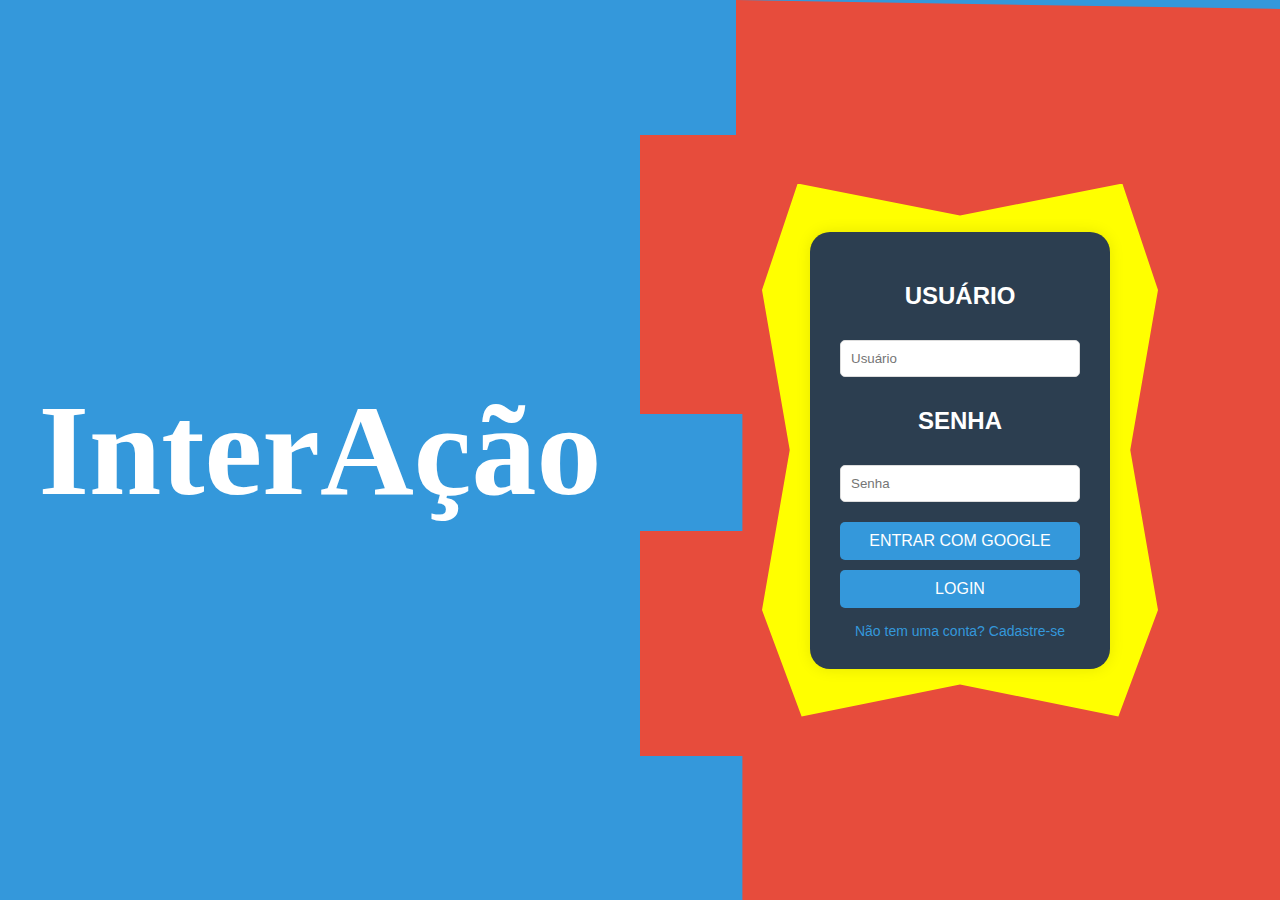
<file: index.html>
<!DOCTYPE html>
<html lang="pt-BR">
  <head>
    <meta charset="UTF-8" />
    <meta name="viewport" content="width=device-width, initial-scale=1.0" />
    <link rel="stylesheet" href="src/styles/styles.css" />
    <title>InterAção - login</title>
  </head>
  <body>
    <div class="puzzle-bg">
      <div class="piece-blue">
        <div class="titulo">InterAção</div>
      </div>
      <div class="piece-red">
        <div class="piece-yellow">
          <div class="form-container">
            <h1>USUÁRIO</h1>
            <input id="loginUsername" type="text" placeholder="Usuário" />
            <h1>SENHA</h1>
            <input id="loginPassword" type="password" placeholder="Senha" />
            <p id="loginError" class="error-message"></p>
            <button type="button" title="login com google">
              <a class="google-login" href="home.html">ENTRAR COM GOOGLE</a>
            </button>
            <button onclick="login()">LOGIN</button>
            <a href="register.html" class="toggle-link"
              >Não tem uma conta? Cadastre-se</a
            >
          </div>
        </div>
      </div>
    </div>
    <script src="./src/scripts/login-registro.js"></script>
  </body>
</html>
</file>
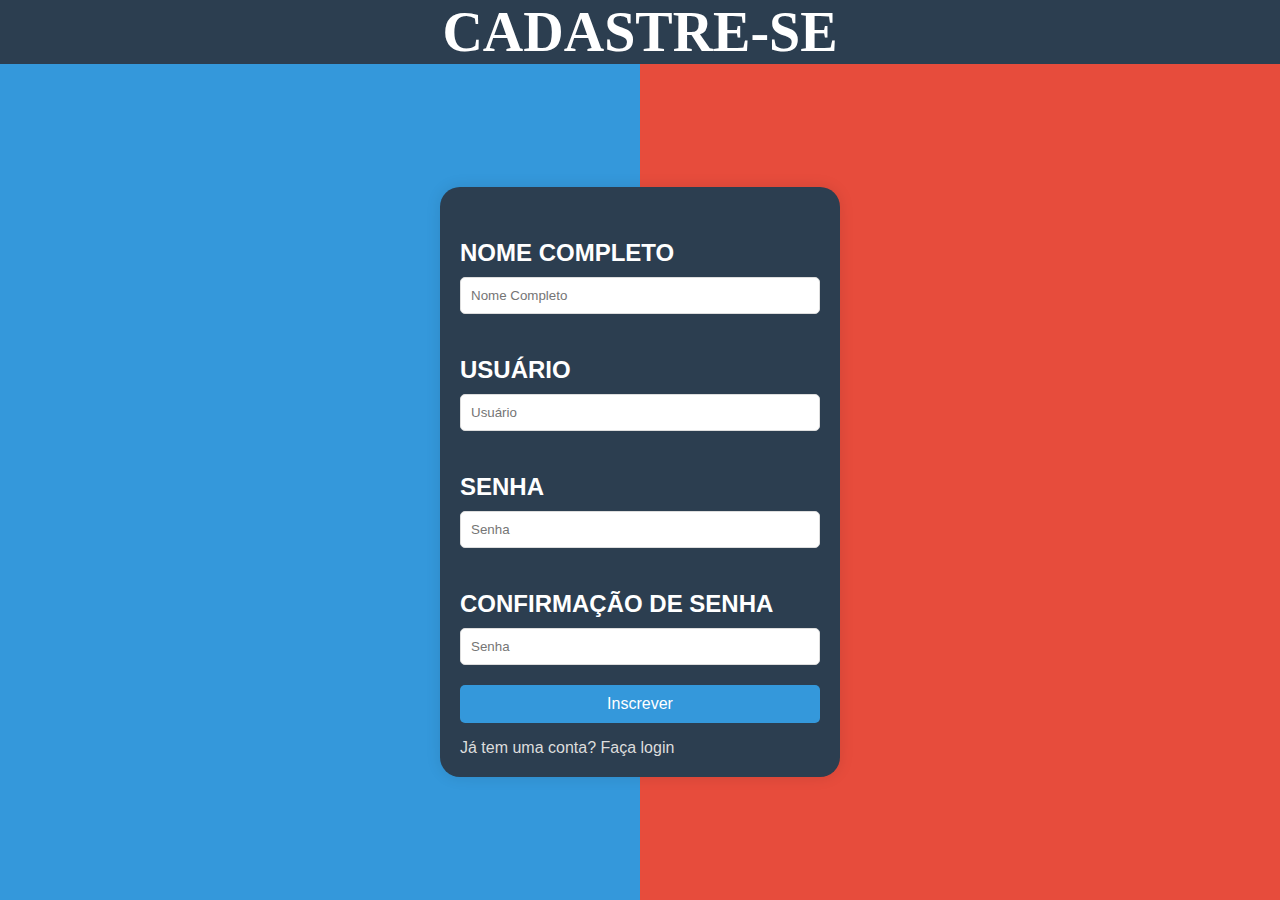
<file: register.html>
<!DOCTYPE html>
<html lang="pt-BR">
  <head>
    <meta charset="UTF-8" />
    <meta name="viewport" content="width=device-width, initial-scale=1.0" />
    <link rel="stylesheet" href="./src/styles/styles-register.css" />
    <title>Interação - Cadastro</title>
  </head>
  <body>
    <h1 class="cadastro-titulo">CADASTRE-SE</h1>
    <div class="puzzle-bg">
      <div class="piece-blue">
        <div class="form-container-register">
          <h1>NOME COMPLETO</h1>
          <input type="text" id="fullName" placeholder="Nome Completo" />
          <h1>USUÁRIO</h1>
          <input type="text" id="registerUsername" placeholder="Usuário" />
          <h1>SENHA</h1>
          <input type="password" id="registerPassword" placeholder="Senha" />
          <h1>CONFIRMAÇÃO DE SENHA</h1>
          <input type="password" id="confirmPassword" placeholder="Senha" />
          <p id="registerError" class="error-message"></p>
          <button onclick="register()">Inscrever</button>
          <p class="toggle-link">
            <a href="index.html" class="toggle-link"
              >Já tem uma conta? Faça login</a
            >
          </p>
        </div>
      </div>
      <div class="piece-red"></div>
    </div>
    <script src="./src/scripts/login-registro.js"></script>
  </body>
</html>
</file>
<file: src/styles/styles.css>
* {
  margin: 0;
  padding: 0;
  box-sizing: border-box;
}

body {
  height: 100vh;
  display: flex;
  align-items: center;
  justify-content: center;
  font-family: Arial, sans-serif;
  background-color: #3498db;
  overflow: hidden;
  position: relative;
  color: white;
}

.puzzle-bg {
  position: absolute;
  top: 0;
  left: 0;
  width: 100%;
  height: 100%;
  display: flex;
}

.piece-blue {
  font-family: "Roboto";
  width: 50%;
  height: 100%;
  background-color: #3498db;
  display: flex;
  align-items: center;
  justify-content: center;
  color: white;
  font-size: 130px;
  font-weight: bold;
}

.piece-red {
  width: 50%;
  height: 100%;
  background-color: #e74c3c;
  clip-path: polygon(
    0% 15%,
    15% 15%,
    15% 0%,
    100% 1%,
    100% 100%,
    16% 100%,
    16% 84%,
    0 84%,
    0 59%,
    16% 59%,
    16% 46%,
    0 46%
  );
  display: flex;
  align-items: center;
  justify-content: center;
}

.piece-yellow {
  background-color: yellow;
  padding: 3rem;
  clip-path: polygon(
    9% 0,
    0 20%,
    7% 50%,
    0% 80%,
    10% 100%,
    50% 94%,
    90% 100%,
    100% 80%,
    93% 50%,
    100% 20%,
    91% 0,
    50% 6%
  );
}

.form-container {
  background-color: #2c3e50;
  padding: 30px;
  border-radius: 20px;
  box-shadow: 0 0 15px rgba(0, 0, 0, 0.1);
  text-align: center;
  width: 300px;
  color: white;
}

.form-container h1 {
  margin: 20px;
  font-size: 24px;
}

.form-container input {
  width: 100%;
  padding: 10px;
  margin: 10px 0;
  border: 1px solid #ddd;
  border-radius: 5px;
}

.form-container button a {
  text-decoration: none;
  color: white;
}

.form-container button {
  width: 100%;
  padding: 10px;
  margin-top: 10px;
  border: none;
  border-radius: 5px;
  background-color: #3498db;
  color: white;
  font-size: 16px;
  cursor: pointer;
  transition: background-color 0.3s;
}

.form-container button:hover {
  background-color: #2980b9;
}

.toggle-link {
  margin-top: 15px;
  display: block;
  color: #3498db;
  text-decoration: none;
  font-size: 14px;
}

.toggle-link:hover {
  text-decoration: underline;
}

@media (max-width: 768px) {
  body {
    flex-direction: column;
    justify-content: flex-start;
    padding: 10px;
  }

  .titulo {
    margin-top: 0;
    font-size: 80px;
    width: 100%;
    text-align: center;
    padding-bottom: 10px;
  }

  .puzzle-bg {
    flex-direction: column;
  }

  .piece-blue {
    width: 100%;
  }
  .piece-red {
    border-radius: 30px;
    margin: auto;
    margin-bottom: 8rem;
    width: 90%;
    height: auto;
    font-size: 40px;
  }

  .piece-yellow {
    background-color: transparent;
  }
  .piece-red {
    border-left: none;
    clip-path: none;
  }

  .form-container {
    width: 100%;
    max-width: 400px;
    padding: 20px;
    margin-top: 20px;
  }
}

@media (max-width: 480px) {
  .piece-blue,
  .piece-red {
    font-size: 30px;
  }

  .piece-red {
    clip-path: none;
  }

  .form-container {
    padding: 10px;
    font-size: 14px;
  }

  .toggle-link {
    font-size: 12px;
  }
}
</file>
<file: src/styles/styles-register.css>
* {
  margin: 0;
  padding: 0;
  box-sizing: border-box;
}

body {
  height: 100vh;
  display: flex;
  flex-direction: column;
  align-items: center;
  justify-content: center;
  font-family: Arial, sans-serif;
  background-color: #3498db;
  overflow: hidden;
  position: relative;
  color: white;
}

.cadastro-titulo {
  background-color: #2c3e50;
  width: 100%;
  font-size: 56px;
  text-align: center;
  font-family: "Roboto";
}

.puzzle-bg {
  width: 100%;
  height: 100%;
  display: flex;
  flex-grow: 1;
  position: relative;
}

.piece-blue {
  width: 50%;
  height: 100%;
  background-color: #3498db;
  display: flex;
  align-items: center;
  justify-content: center;
}

.form-container-register {
  position: absolute;
  top: 50%;
  left: 50%;
  transform: translate(-50%, -50%);
  background-color: #2c3e50;
  padding: 20px;
  border-radius: 20px;
  box-shadow: 0 0 15px rgba(0, 0, 0, 0.1);
  text-align: justify;
  width: 400px;
  color: white;
  z-index: 10;
}
.piece-red {
  width: 50%;
  height: 100%;
  background-color: #e74c3c;

  display: flex;
  align-items: center;
  justify-content: center;
}

.piece-yellow {
  background-color: yellow;
  padding: 3rem;
  clip-path: polygon(
    9% 0,
    0 20%,
    7% 50%,
    0% 80%,
    10% 100%,
    50% 94%,
    90% 100%,
    100% 80%,
    93% 50%,
    100% 20%,
    91% 0,
    50% 6%
  );
}

.form-container-register h1 {
  margin-top: 2rem;
  font-size: 24px;
}

.form-container-register input {
  width: 100%;
  padding: 10px;
  margin: 10px 0;
  border: 1px solid #ddd;
  border-radius: 5px;
}

.form-container-register button {
  width: 100%;
  padding: 10px;
  margin-top: 10px;
  border: none;
  border-radius: 5px;
  background-color: #3498db;
  color: white;
  font-size: 16px;
  cursor: pointer;
  transition: background-color 0.3s;
}

.form-container-register button:hover {
  background-color: #2980b9;
}

.toggle-link {
  padding-top: 1rem;
  text-decoration: none;
  color: #ddd;
}
@media (max-width: 768px) {
  body {
    flex-direction: column;
    justify-content: flex-start;
    padding: 10px;
  }

  .cadastro-titulo {
    background-color: transparent;
    font-size: 40px;
    width: 100%;
    text-align: center;
  }

  .puzzle-bg {
    flex-direction: column;
  }

  .piece-blue {
    width: 100%;
  }
  .piece-red {
    border-radius: 30px;
    margin: auto;
    margin-bottom: 2rem;
    width: 90%;
    height: auto;
    font-size: 40px;
  }

  .piece-yellow {
    background-color: transparent;
  }
  .piece-red {
    border-left: none;
    clip-path: none;
  }

  .form-container-register {
    width: 100%;
    max-width: 400px;
    padding: 20px;
    margin-top: 20px;
  }
}

@media (max-width: 480px) {
  .piece-blue,
  .piece-red {
    font-size: 30px;
  }

  .piece-red {
    clip-path: none;
  }

  .form-container {
    padding: 10px;
    font-size: 14px;
  }

  .toggle-link {
    font-size: 12px;
  }
}
</file>
